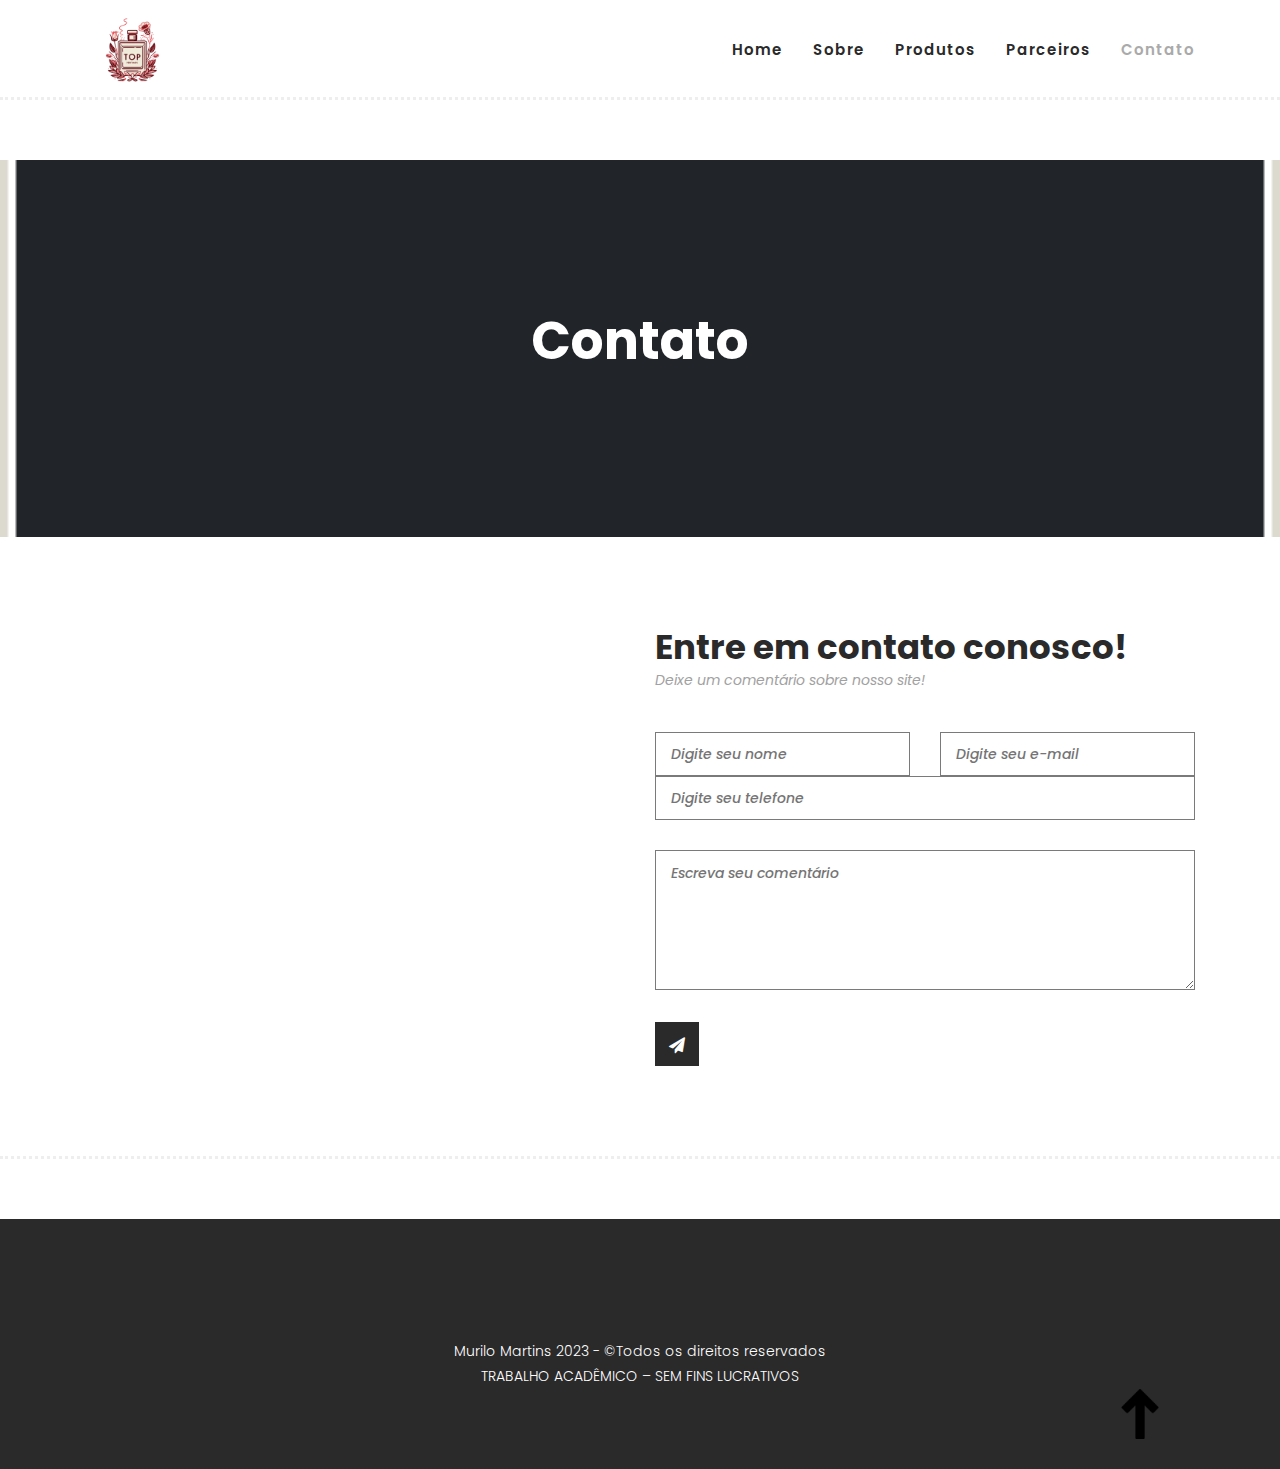
<file: contato.html>
<!DOCTYPE html>
<html lang="pt-br">

  <head>

    <meta charset="utf-8">
    <meta name="viewport" content="width=device-width, initial-scale=1, shrink-to-fit=no">
    <meta name="description" content="">
    <meta name="author" content="">
    <link href="https://fonts.googleapis.com/css?family=Poppins:100,200,300,400,500,600,700,800,900&display=swap" rel="stylesheet">

    <title>Top Perfumes - Contato</title>

    <link rel="icon" type="image/jpg" href="assets/images/icon.png">
    
    <link rel="stylesheet" type="text/css" href="assets/css/bootstrap.min.css">

    <link rel="stylesheet" type="text/css" href="assets/css/font-awesome.css">

    <link rel="stylesheet" href="assets/css/estilo.css">

    <link rel="stylesheet" href="assets/css/owl-carousel.css">

    <link rel="stylesheet" href="assets/css/lightbox.css">

    </head>
    
    <body>
    

    <div id="preloader">
        <div class="jumper">
            <div></div>
            <div></div>
            <div></div>
        </div>
    </div>  

    <header class="header-area header-sticky">
        <div class="container">
            <div class="row">
                <div class="col-12">
                    <nav class="main-nav">
                        
                        <a href="index.html" class="logo">
                            <img src="assets/images/murilo1.png" width="95px">
                        </a>
                        
                        <ul class="nav">
                            <li><a href="index.html">Home</a></li>
                            <li><a href="sobre.html">Sobre</a></li>
                            <li><a href="produtos.html">Produtos</a></li>
                            <li><a href="parceiros.html">parceiros</a></li>
                            <li><a href="contato.html" class="active">Contato</a></li>
                        </ul>        
                        <a class='menu-trigger'>
                            <span>Menu</span>
                        </a>
                        
                    </nav>
                </div>
            </div>
        </div>
    </header>

    <div class="page-heading about-page-heading" id="top">
        <div class="container">
            <div class="row">
                <div class="col-lg-12">
                    <div class="inner-content">
                        <h2>Contato</h2>
                    </div>
                </div>
            </div>
        </div>
    </div>

    <div class="contact-us">
        <div class="container">
            <div class="row">
                <div class="col-lg-6">
                    <div id="map">
                      <iframe src="https://www.google.com/maps/embed?pb=!1m18!1m12!1m3!1d3675.4368210472635!2d-47.16029872532199!3d-22.897253637529186!2m3!1f0!2f0!3f0!3m2!1i1024!2i768!4f13.1!3m3!1m2!1s0x94c8b8424da009c5%3A0xf7fc8229aee02914!2sR.%20Ant%C3%B4nio%20Piunti%20-%20Parque%20S%C3%A3o%20Jorge%2C%20Campinas%20-%20SP%2C%2013064-820!5e0!3m2!1spt-PT!2sbr!4v1700499408601!5m2!1spt-PT!2sbr" width="100%" height="400px" frameborder="0" style="border:0" allowfullscreen></iframe>
                      
                    </div>
                </div>
                <div class="col-lg-6">
                    <div class="section-heading">
                        <h2>Entre em contato conosco!</h2>
                        <span>Deixe um comentário sobre nosso site!</span>
                    </div>
                    <form id="contact" action="" method="get">
                        <div class="row">
                          <div class="col-lg-6">
                            <fieldset>
                              <input name="name" type="text" id="name" placeholder="Digite seu nome" required="">
                            </fieldset>
                          </div>
                          <div class="col-lg-6">
                            <fieldset>
                              <input name="email" type="email" id="email" placeholder="Digite seu e-mail" required="">
                            </fieldset>
                          </div>
                          <div class="col-lg-12">
                            <fieldset>
                              <input name="phone" type="text" id="phone" placeholder="Digite seu telefone" required="">
                            </fieldset>
                          </div>
                          <div class="col-lg-12">
                            <fieldset>
                              <textarea name="message" rows="6" id="message" placeholder="Escreva seu comentário"></textarea>
                            </fieldset>
                          </div>
                          <div class="col-lg-12">
                            <fieldset>
                              <button type="submit" id="form-submit" class="main-dark-button"><i class="fa fa-paper-plane"></i></button>
                          </div>
                        </div>
                      </form>
                </div>
            </div>
        </div>
    </div>

    <footer>
        <div class="container">
            <div class="row">
                <div class="col-lg-12">
                    <div class="under-footer">
                        <p>
                            Murilo Martins 2023 - &copyTodos os direitos reservados <br> TRABALHO ACADÊMICO – SEM FINS LUCRATIVOS
                        </p>
                        <a id="seta" href="contato.html"><img src="assets/images/seta.png" width="50px"></a>
                    </div>
                </div>
            </div>
        </div>
    </footer>

    <script src="assets/js/jquery-2.1.0.min.js"></script>

    <script src="assets/js/popper.js"></script>
    <script src="assets/js/bootstrap.min.js"></script>

    <script src="assets/js/owl-carousel.js"></script>
    <script src="assets/js/accordions.js"></script>
    <script src="assets/js/datepicker.js"></script>
    <script src="assets/js/scrollreveal.min.js"></script>
    <script src="assets/js/waypoints.min.js"></script>
    <script src="assets/js/jquery.counterup.min.js"></script>
    <script src="assets/js/imgfix.min.js"></script> 
    <script src="assets/js/slick.js"></script> 
    <script src="assets/js/lightbox.js"></script> 
    <script src="assets/js/isotope.js"></script> 
    
    <script src="assets/js/custom.js"></script>

    <script>

        $(function() {
            var selectedClass = "";
            $("p").click(function(){
            selectedClass = $(this).attr("data-rel");
            $("#portfolio").fadeTo(50, 0.1);
                $("#portfolio div").not("."+selectedClass).fadeOut();
            setTimeout(function() {
              $("."+selectedClass).fadeIn();
              $("#portfolio").fadeTo(50, 1);
            }, 500);
                
            });
        });

    </script>

  </body>

</html>
</file>
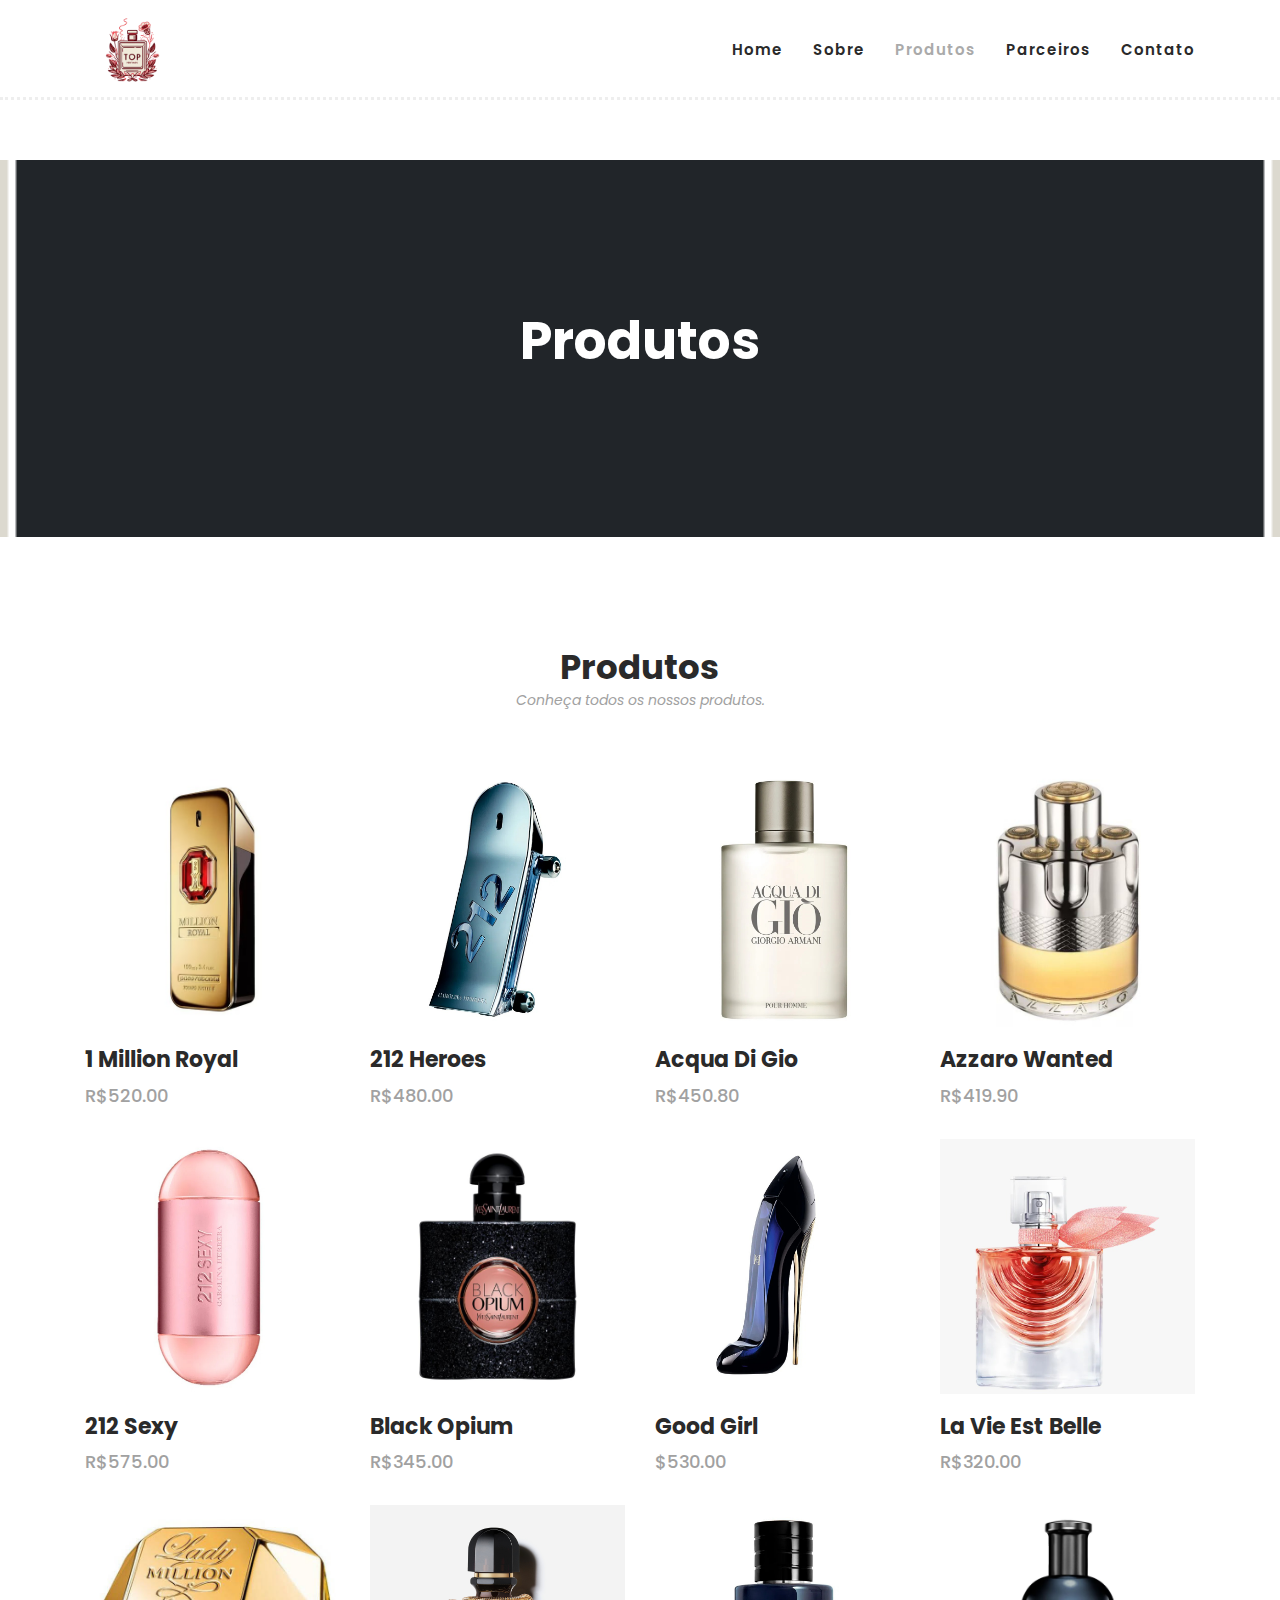
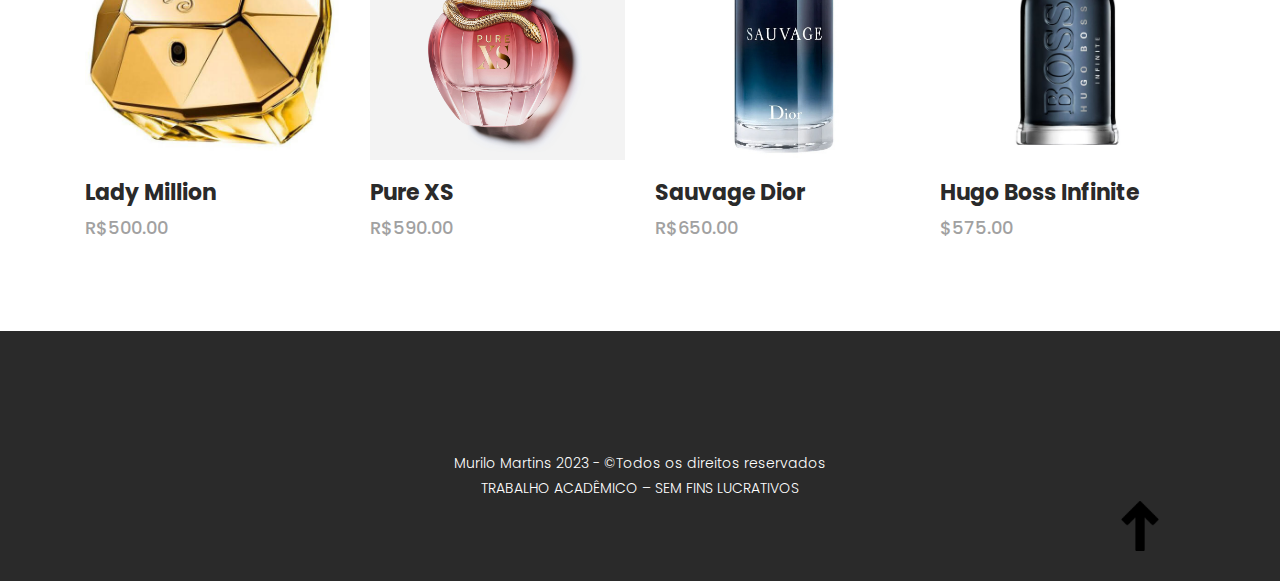
<file: produtos.html>
<!DOCTYPE html>
<html lang="pt-br">

  <head>

    <meta charset="utf-8">
    <meta name="viewport" content="width=device-width, initial-scale=1, shrink-to-fit=no">
    <meta name="description" content="">
    <meta name="author" content="">
    <link href="https://fonts.googleapis.com/css?family=Poppins:100,200,300,400,500,600,700,800,900&display=swap" rel="stylesheet">

    <title>Top Perfumes - Produtos</title>

    <link rel="icon" type="image/jpg" href="assets/images/icon.png">
 
    <link rel="stylesheet" type="text/css" href="assets/css/bootstrap.min.css">

    <link rel="stylesheet" type="text/css" href="assets/css/font-awesome.css">

    <link rel="stylesheet" href="assets/css/estilo.css">

    <link rel="stylesheet" href="assets/css/owl-carousel.css">

    <link rel="stylesheet" href="assets/css/lightbox.css">

    </head>
    
    <body>
    

    <div id="preloader">
        <div class="jumper">
            <div></div>
            <div></div>
            <div></div>
        </div>
    </div>  

    <header class="header-area header-sticky">
        <div class="container">
            <div class="row">
                <div class="col-12">
                    <nav class="main-nav">

                        <a href="index.html" class="logo">
                            <img src="assets/images/murilo1.png" width="95px">
                        </a>

                        <ul class="nav">
                            <li><a href="index.html">Home</a></li>
                            <li><a href="sobre.html">Sobre</a></li>
                            <li><a href="produtos.html" class="active">Produtos</a></li>
                            <li><a href="parceiros.html">parceiros</a></li>
                            <li><a href="contato.html">Contato</a></li>
                        </ul>        
                        <a class='menu-trigger'>
                            <span>Menu</span>
                        </a>

                    </nav>
                </div>
            </div>
        </div>
    </header>

    <div class="page-heading" id="top">
        <div class="container">
            <div class="row">
                <div class="col-lg-12">
                    <div class="inner-content">
                        <h2>Produtos</h2>
                    </div>
                </div>
            </div>
        </div>
    </div>

    <section class="section" id="products">
        <div class="container">
            <div class="row">
                <div class="col-lg-12">
                    <div class="section-heading">
                        <h2>Produtos</h2>
                        <span>Conheça todos os nossos produtos.</span>
                    </div>
                </div>
            </div>
        </div>
        <div class="container">
            <div class="row">
                <div class="col-lg-3">
                    <div class="item">
                        <div class="thumb">
                            <div class="hover-content">
                                <p>One Million Royal é uma fragrância masculina âmbar amadeirada aromática, feita com ingredientes frescos e sensuais.</p>
                            </div>
                                <img src="assets/images/perfume1.jpeg" alt="">
                        </div>
                        <div class="down-content">
                            <h4>1 Million Royal</h4>
                            <span>R$520.00</span>
                        </div>
                    </div>
                </div>
                <div class="col-lg-3">
                    <div class="item">
                        <div class="thumb">
                            <div class="hover-content">
                                <p>O perfume 212 Heroes possui uma fragrância única e marcante, que chama a atenção de quem estiver ao lado com suas notas de pêra e gengibre.</p>
                            </div>
                            <img src="assets/images/perfume2.jpeg" alt="">
                        </div>
                        <div class="down-content">
                            <h4>212 Heroes</h4>
                            <span>R$480.00</span>
                        </div>
                    </div>
                </div>
                <div class="col-lg-3">
                    <div class="item">
                        <div class="thumb">
                            <div class="hover-content">
                                <p>Acqua Di Giò tem fragrância floral, aquática e fresca, proporcionando liberdade, juventude e equilíbrio para o homem.</p>
                            </div>
                            <img src="assets/images/perfume3.jpeg" alt="">
                        </div>
                        <div class="down-content">
                            <h4>Acqua Di Gio</h4>
                            <span>R$450.80</span>
                        </div>
                    </div>
                </div>
                <div class="col-lg-3">
                    <div class="item">
                        <div class="thumb">
                            <div class="hover-content">
                                <p>É uma fragrância com notas de topo com o Limão Siciliano e intensidade do Gengibre e um coração fino de Cardamomo da Guatelama e Zimbro.</p>
                            </div>
                            <img src="assets/images/perfume4.jpeg" alt="">
                        </div>
                        <div class="down-content">
                            <h4>Azzaro Wanted</h4>
                            <span>R$419.90</span>
                        </div>
                    </div>
                </div>
                <div class="col-lg-3">
                    <div class="item">
                        <div class="thumb">
                            <div class="hover-content">
                                <p>Doce e sexy na medida certa, o 212 Sexy de Carolina Herrera é um perfume feminino, com uma composição profunda e ardente. O aroma é casual e luxuoso.</p>
                            </div>
                            <img src="assets/images/perfume5.jpeg" alt="">
                        </div>
                        <div class="down-content">
                            <h4>212 Sexy</h4>
                            <span>R$575.00</span>
                        </div>
                    </div>
                </div>
                <div class="col-lg-3">
                    <div class="item">
                        <div class="thumb">
                            <div class="hover-content">
                                <p>Primeiro há o despertar. A nota de café te atinge em cheio, sacudindo os sentidos. Em seguida, a fragrância se torna mais suave com as flores brancas de Jasmim.</p>
                            </div>
                            <img src="assets/images/perfume6.jpeg" alt="">
                        </div>
                        <div class="down-content">
                            <h4>Black Opium</h4>
                            <span>R$345.00</span>
                        </div>
                    </div>
                </div>
                <div class="col-lg-3">
                    <div class="item">
                        <div class="thumb">
                            <div class="hover-content">
                                <p>O perfume Good Girl  é uma fragrância ousada e altamente sofisticada, inspirada na visão única de Carolina Herrera sobre a dualidade da mulher moderna.</p>
                            </div>
                            <img src="assets/images/perfume7.jpeg" alt="">
                        </div>
                        <div class="down-content">
                            <h4>Good Girl</h4>
                            <span>$530.00</span>
                        </div>
                    </div>
                </div>
                <div class="col-lg-3">
                    <div class="item">
                        <div class="thumb">
                            <div class="hover-content">
                                <p>La Vie Est Belle é uma composição cuidadosamente elaborada que combina notas frescas, florais e amadeiradas para criar uma fragrância complexa e bela.</p>
                            </div>
                            <img src="assets/images/perfume8.jpeg" alt="">
                        </div>
                        <div class="down-content">
                            <h4>La Vie Est Belle</h4>
                            <span>R$320.00</span>
                        </div>
                    </div>
                </div>
                <div class="col-lg-3">
                    <div class="item">
                        <div class="thumb">
                            <div class="hover-content">
                                <p>A rica fragrância feminina combina as flores brancas do jasmim árabe e da laranjeira em seu coração com uma proposta fresca e flamejante de néroli, laranja amarga e framboesa.</p>
                            </div>
                            <img src="assets/images/perfume9.jpg" alt="">
                        </div>
                        <div class="down-content">
                            <h4>Lady Million</h4>
                            <span>R$500.00</span>
                        </div>
                    </div>
                </div>
                <div class="col-lg-3">
                    <div class="item">
                        <div class="thumb">
                            <div class="hover-content">
                                <p>O perfume oriental floral possui uma tensão entre duas sensações: o fogo floral e a sensualidade explosiva.</p>
                            </div>
                            <img src="assets/images/perfume10.jpg" alt="">
                        </div>
                        <div class="down-content">
                            <h4>Pure XS</h4>
                            <span>R$590.00</span>
                        </div>
                    </div>
                </div>
                <div class="col-lg-3">
                    <div class="item">
                        <div class="thumb">
                            <div class="hover-content">
                                <p>Perfume Dior Sauvage é uma fragrância masculina com um frescor radical, representado por um nome que, por si só, soa como um manifesto selvagem.</p>
                            </div>
                            <img src="assets/images/perfume11.jpeg" alt="">
                        </div>
                        <div class="down-content">
                            <h4>Sauvage Dior</h4>
                            <span>R$650.00</span>
                        </div>
                    </div>
                </div>
                <div class="col-lg-3">
                    <div class="item">
                        <div class="thumb">
                            <div class="hover-content">
                                <p>A fragrância abre com uma refrescante e borbulhante nota de saída de tangerina e maçã, temperada com um toque de canela.</p>
                            </div>
                            <img src="assets/images/perfume12.jpeg" alt="">
                        </div>
                        <div class="down-content">
                            <h4>Hugo Boss Infinite</h4>
                            <span>$575.00</span>
                        </div>
                    </div>
                </div>
            </div>
        </div>
    </section>

    <footer>
        <div class="container">
            <div class="row">
                <div class="col-lg-12">
                    <div class="under-footer">
                        <p>
                            Murilo Martins 2023 - &copyTodos os direitos reservados <br> TRABALHO ACADÊMICO – SEM FINS LUCRATIVOS
                        </p>
                        <a id="seta" href="produtos.html"><img src="assets/images/seta.png" width="50px"></a>
                    </div>
                </div>
            </div>
        </div>
    </footer>
    


    <script src="assets/js/jquery-2.1.0.min.js"></script>


    <script src="assets/js/popper.js"></script>
    <script src="assets/js/bootstrap.min.js"></script>


    <script src="assets/js/owl-carousel.js"></script>
    <script src="assets/js/accordions.js"></script>
    <script src="assets/js/datepicker.js"></script>
    <script src="assets/js/scrollreveal.min.js"></script>
    <script src="assets/js/waypoints.min.js"></script>
    <script src="assets/js/jquery.counterup.min.js"></script>
    <script src="assets/js/imgfix.min.js"></script> 
    <script src="assets/js/slick.js"></script> 
    <script src="assets/js/lightbox.js"></script> 
    <script src="assets/js/isotope.js"></script> 
    

    <script src="assets/js/custom.js"></script>

    <script>

        $(function() {
            var selectedClass = "";
            $("p").click(function(){
            selectedClass = $(this).attr("data-rel");
            $("#portfolio").fadeTo(50, 0.1);
                $("#portfolio div").not("."+selectedClass).fadeOut();
            setTimeout(function() {
              $("."+selectedClass).fadeIn();
              $("#portfolio").fadeTo(50, 1);
            }, 500);
                
            });
        });

    </script>

  </body>

</html>
</file>
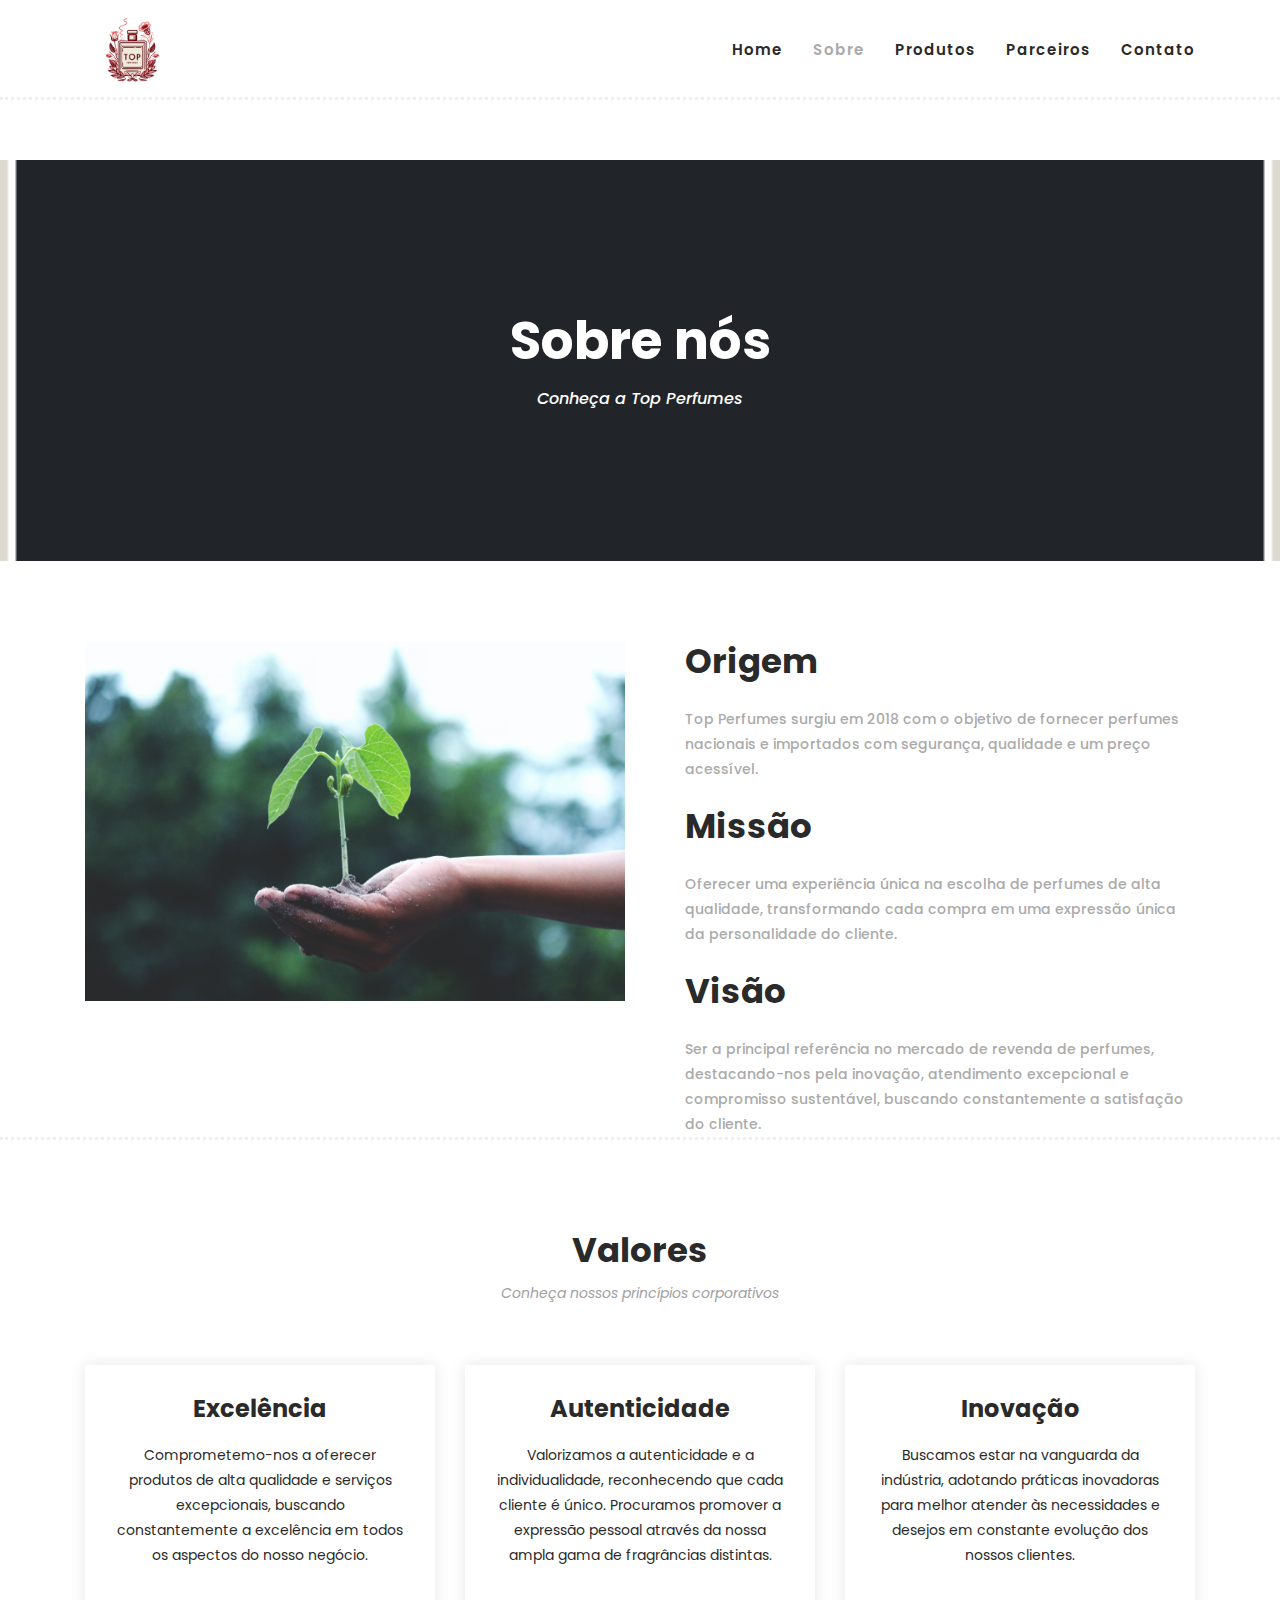
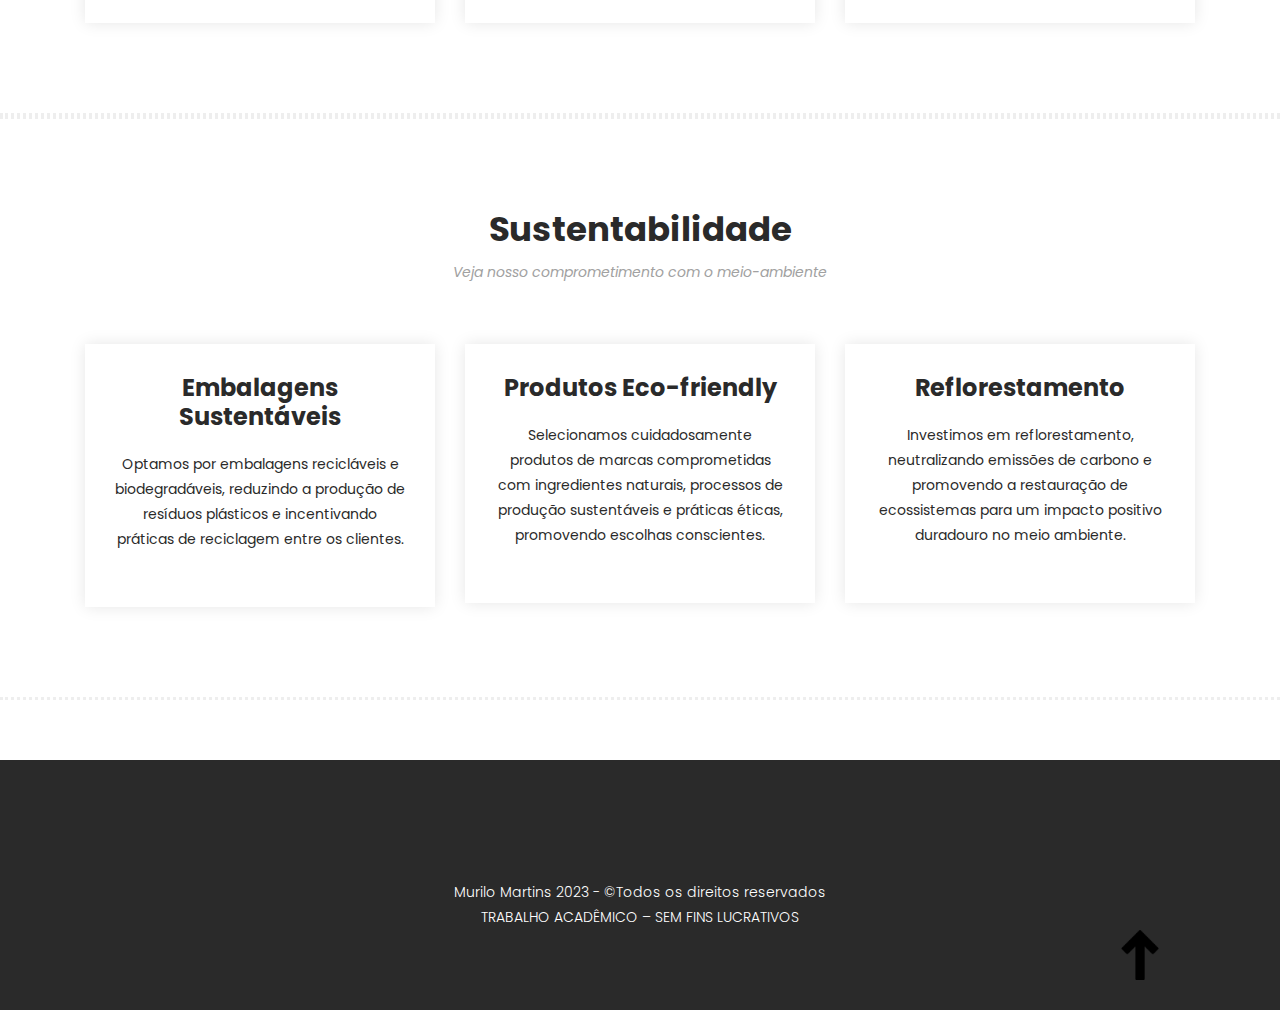
<file: sobre.html>
<!DOCTYPE html>
<html lang="pt-br">

  <head>

    <meta charset="utf-8">
    <meta name="viewport" content="width=device-width, initial-scale=1, shrink-to-fit=no">
    <meta name="description" content="">
    <meta name="author" content="">
    <link href="https://fonts.googleapis.com/css?family=Poppins:100,200,300,400,500,600,700,800,900&display=swap" rel="stylesheet">

    <title>Top Perfumes - Sobre Nós</title>

    <link rel="icon" type="image/jpg" href="assets/images/icon.png">

    <link rel="stylesheet" type="text/css" href="assets/css/bootstrap.min.css">

    <link rel="stylesheet" type="text/css" href="assets/css/font-awesome.css">

    <link rel="stylesheet" href="assets/css/estilo.css">

    <link rel="stylesheet" href="assets/css/owl-carousel.css">

    <link rel="stylesheet" href="assets/css/lightbox.css">

    </head>
    
    <body>
    
    
    <div id="preloader">
        <div class="jumper">
            <div></div>
            <div></div>
            <div></div>
        </div>
    </div>  
   
    <header class="header-area header-sticky">
        <div class="container">
            <div class="row">
                <div class="col-12">
                    <nav class="main-nav">
                        
                        <a href="index.html" class="logo">
                            <img src="assets/images/murilo1.png" width="95px">
                        </a>
                        
                        <ul class="nav">
                            <li><a href="index.html">Home</a></li>
                            <li><a href="sore.html" class="active">Sobre</a></li>
                            <li><a href="produtos.html">Produtos</a></li>
                            <li><a href="parceiros.html">Parceiros</a></li>
                            <li><a href="contato.html">Contato</a></li>
                        </ul>        
                        <a class='menu-trigger'>
                            <span>Menu</span>
                        </a>
                        
                    </nav>
                </div>
            </div>
        </div>
    </header>
    
    <div class="page-heading about-page-heading" id="top">
        <div class="container">
            <div class="row">
                <div class="col-lg-12">
                    <div class="inner-content">
                        <h2>Sobre nós</h2>
                        <span>Conheça a Top Perfumes</span>
                    </div>
                </div>
            </div>
        </div>
    </div>
   
    <div class="about-us">
        <div class="container">
            <div class="row">
                <div class="col-lg-6">
                    <div class="left-image">
                        <img src="assets/images/sustentabilidade.jpg" alt="">
                    </div>
                </div>
                <div class="col-lg-6">
                    <div class="right-content">
                        <h4>Origem</h4>
                        <p> Top Perfumes surgiu em 2018 com o objetivo de fornecer perfumes nacionais e importados com segurança, qualidade e um preço acessível.</p>
                        <br>

                        <h4>Missão</h4>
                        <p>Oferecer uma experiência única na escolha de perfumes de alta qualidade, transformando cada compra em uma expressão única da personalidade do cliente.</p>
                        <br>

                        <h4>Visão</h4>
                        <p>Ser a principal referência no mercado de revenda de perfumes, destacando-nos pela inovação, atendimento excepcional e compromisso sustentável, buscando constantemente a satisfação do cliente.</p>
                    </div>
                </div>
            </div>
        </div>
    </div>

    <section class="our-services">
        <div class="container">
            <div class="row">
                <div class="col-lg-12">
                    <div class="section-heading">
                        <h2>Valores</h2>
                        <span>Conheça nossos princípios corporativos</span>
                    </div>
                </div>
                <div class="col-lg-4">
                    <div class="service-item">
                        <h4>Excelência</h4>
                        <p>Comprometemo-nos a oferecer produtos de alta qualidade e serviços excepcionais, buscando constantemente a excelência em todos os aspectos do nosso negócio.</p>
                    </div>
                </div>
                <div class="col-lg-4">
                    <div class="service-item">
                        <h4>Autenticidade</h4>
                        <p>Valorizamos a autenticidade e a individualidade, reconhecendo que cada cliente é único. Procuramos promover a expressão pessoal através da nossa ampla gama de fragrâncias distintas.</p>
                    </div>
                </div>
                <div class="col-lg-4">
                    <div class="service-item">
                        <h4>Inovação</h4>
                        <p> Buscamos estar na vanguarda da indústria, adotando práticas inovadoras para melhor atender às necessidades e desejos em constante evolução dos nossos clientes.</p>
                    </div>
                </div>
            </div>
        </div>
    </section>
    <section class="our-services">
        <div class="container">
            <div class="row">
                <div class="col-lg-12">
                    <div class="section-heading">
                        <h2>Sustentabilidade</h2>
                        <span>Veja nosso comprometimento com o meio-ambiente</span>
                    </div>
                </div>
                <div class="col-lg-4">
                    <div class="service-item">
                        <h4>Embalagens Sustentáveis</h4>
                        <p>Optamos por embalagens recicláveis e biodegradáveis, reduzindo a produção de resíduos plásticos e incentivando práticas de reciclagem entre os clientes.</p>
                    </div>
                </div>
                <div class="col-lg-4">
                    <div class="service-item">
                        <h4>Produtos Eco-friendly</h4>
                        <p>Selecionamos cuidadosamente produtos de marcas comprometidas com ingredientes naturais, processos de produção sustentáveis e práticas éticas, promovendo escolhas conscientes.</p>
                    </div>
                </div>
                <div class="col-lg-4">
                    <div class="service-item">
                        <h4>Reflorestamento</h4>
                        <p>Investimos em reflorestamento, neutralizando emissões de carbono e promovendo a restauração de ecossistemas para um impacto positivo duradouro no meio ambiente.</p>
                    </div>
                </div>
            </div>
        </div>
    </section>


    <footer>
        <div class="container">
            <div class="row">
                <div class="col-lg-12">
                    <div class="under-footer">
                        <p>
                            Murilo Martins 2023 - &copyTodos os direitos reservados <br> TRABALHO ACADÊMICO – SEM FINS LUCRATIVOS
                        </p>
                        <a id="seta" href="sobre.html"><img src="assets/images/seta.png" width="50px"></a>
                    </div>
                </div>
            </div>
        </div>
    </footer>
    

    
    <script src="assets/js/jquery-2.1.0.min.js"></script>

    
    <script src="assets/js/popper.js"></script>
    <script src="assets/js/bootstrap.min.js"></script>

    
    <script src="assets/js/owl-carousel.js"></script>
    <script src="assets/js/accordions.js"></script>
    <script src="assets/js/datepicker.js"></script>
    <script src="assets/js/scrollreveal.min.js"></script>
    <script src="assets/js/waypoints.min.js"></script>
    <script src="assets/js/jquery.counterup.min.js"></script>
    <script src="assets/js/imgfix.min.js"></script> 
    <script src="assets/js/slick.js"></script> 
    <script src="assets/js/lightbox.js"></script> 
    <script src="assets/js/isotope.js"></script> 
    
    <script src="assets/js/custom.js"></script>

    <script>

        $(function() {
            var selectedClass = "";
            $("p").click(function(){
            selectedClass = $(this).attr("data-rel");
            $("#portfolio").fadeTo(50, 0.1);
                $("#portfolio div").not("."+selectedClass).fadeOut();
            setTimeout(function() {
              $("."+selectedClass).fadeIn();
              $("#portfolio").fadeTo(50, 1);
            }, 500);
                
            });
        });

    </script>

  </body>

</html>
</file>
<file: assets/css/estilo.css>
@import url("https://fonts.googleapis.com/css?family=Poppins:100,200,300,400,500,600,700,800,900");

html, body, div, span, applet, object, iframe, h1, h2, h3, h4, h5, h6, p, blockquote, div
pre, a, abbr, acronym, address, big, cite, code, del, dfn, em, font, img, ins, kbd, q,
s, samp, small, strike, strong, sub, sup, tt, var, b, u, i, center, dl, dt, dd, ol, ul, li,
figure, header, nav, section, article, aside, footer, figcaption {
  margin: 0;
  padding: 0;
  border: 0;
  outline: 0;
}

.clearfix:after {
  content: ".";
  display: block;
  clear: both;
  visibility: hidden;
  line-height: 0;
  height: 0;
}

.clearfix {
  display: inline-block;
}

html[xmlns] .clearfix {
  display: block;
}

* html .clearfix {
  height: 1%;
}

ul, li {
  padding: 0;
  margin: 0;
  list-style: none;
}

header, nav, section, article, aside, footer, hgroup {
  display: block;
}

* {
  box-sizing: border-box;
}

html, body {
  font-family: 'Poppins', sans-serif;
  font-weight: 400;
  background-color: #fff;
  font-size: 16px;
  -ms-text-size-adjust: 100%;
  -webkit-font-smoothing: antialiased;
  -moz-osx-font-smoothing: grayscale;
}

a {
  text-decoration: none !important;
}

h1, h2, h3, h4, h5, h6 {
  margin-top: 0px;
  margin-bottom: 0px;
}

ul {
  margin-bottom: 0px;
}

p {
  font-size: 14px;
  line-height: 25px;
  color: #2a2a2a;
}


html,
body {
  background: #fff;
  font-family: 'Poppins', sans-serif;
}

::selection {
  background: #2a2a2a;
  color: #fff;
}

::-moz-selection {
  background: #2a2a2a;
  color: #fff;
}

@media (max-width: 991px) {
  html, body {
    overflow-x: hidden;
  }
  .mobile-top-fix {
    margin-top: 30px;
    margin-bottom: 0px;
  }
  .mobile-bottom-fix {
    margin-bottom: 30px;
  }
  .mobile-bottom-fix-big {
    margin-bottom: 60px;
  }
}

.main-border-button a {
  font-size: 13px;
  color: #fff;
  border: 1px solid #fff;
  padding: 12px 25px;
  display: inline-block;
  font-weight: 500;
  transition: all .3s;
}

.main-border-button a:hover {
  background-color: #fff;
  color: #2a2a2a;
}

.main-white-button a {
  font-size: 13px;
  color: #2a2a2a;
  background-color: #fff;
  padding: 12px 25px;
  display: inline-block;
  border-radius: 3px;
  font-weight: 600;
  transition: all .3s;
}

.main-white-button a:hover {
  opacity: 0.9;
}

.main-text-button a {
  font-size: 13px;
  color: #fff;
  font-weight: 600;
  transition: all .3s;
}

.main-text-button a:hover {
  opacity: 0.9;
}

.section-heading h2 {
  font-size: 34px;
  font-weight: 700;
  color: #2a2a2a;
}

.section-heading span {
  font-size: 14px;
  color: #a1a1a1;
  font-style: italic;
  font-weight: 400;
}




.background-header {
  border-bottom: none !important;
  background-color: #fff;
  height: 80px!important;
  position: fixed!important;
  top: 0px;
  left: 0px;
  right: 0px;
  box-shadow: 0px 0px 10px rgba(0,0,0,0.15)!important;
}

.background-header .logo,
.background-header .main-nav .nav li a {
  color: #1e1e1e!important;
}

.background-header .main-nav .nav li:hover a {
  color: #2a2a2a!important;
}

.background-header .nav li a.active {
  color: #2a2a2a!important;
}

.header-area {
  border-bottom: 3px dotted #eee;
  box-shadow: none;
  background-color: #fff;
  position: absolute;
  top: 0px;
  left: 0px;
  right: 0px;
  z-index: 100;
  height: 100px;
  -webkit-transition: all .5s ease 0s;
  -moz-transition: all .5s ease 0s;
  -o-transition: all .5s ease 0s;
  transition: all .5s ease 0s;
}

.header-area .main-nav {
  min-height: 80px;
  background: transparent;
}

.header-area .main-nav .logo {
  line-height: 100px;
  color: #fff;
  font-size: 28px;
  font-weight: 700;
  text-transform: uppercase;
  letter-spacing: 2px;
  float: left;
  -webkit-transition: all 0.3s ease 0s;
  -moz-transition: all 0.3s ease 0s;
  -o-transition: all 0.3s ease 0s;
  transition: all 0.3s ease 0s;
}

.background-header .main-nav .logo {
  line-height: 75px;
}

.background-header .nav {
  margin-top: 20px !important;
}

.header-area .main-nav .nav {
  float: right;
  margin-top: 30px;
  margin-right: 0px;
  background-color: transparent;
  -webkit-transition: all 0.3s ease 0s;
  -moz-transition: all 0.3s ease 0s;
  -o-transition: all 0.3s ease 0s;
  transition: all 0.3s ease 0s;
  position: relative;
  z-index: 999;
}

.header-area .main-nav .nav li {
  padding-left: 15px;
  padding-right: 15px;
}

.header-area .main-nav .nav li:last-child {
  padding-right: 0px;
}

.header-area .main-nav .nav li a {
  display: block;
  font-weight: 600;
  font-size: 15px;
  color: #2a2a2a;
  text-transform: capitalize;
  -webkit-transition: all 0.3s ease 0s;
  -moz-transition: all 0.3s ease 0s;
  -o-transition: all 0.3s ease 0s;
  transition: all 0.3s ease 0s;
  height: 40px;
  line-height: 40px;
  border: transparent;
  letter-spacing: 1px;
}

.header-area .main-nav .nav li a {
  color: #2a2a2a;
}

.header-area .main-nav .nav li:hover a,
.header-area .main-nav .nav li a.active {
  color: #aaa!important;
}

.background-header .main-nav .nav li:hover a,
.background-header .main-nav .nav li a.active {
  color: #aaa!important;
  opacity: 1;
}

.header-area .main-nav .nav li.submenu {
  position: relative;
  padding-right: 30px;
}

.header-area .main-nav .nav li.submenu:after {
  font-family: FontAwesome;
  content: "\f107";
  font-size: 12px;
  color: #2a2a2a;
  position: absolute;
  right: 18px;
  top: 12px;
}

.background-header .main-nav .nav li.submenu:after {
  color: #2a2a2a;
}

.header-area .main-nav .nav li.submenu ul {
  position: absolute;
  width: 200px;
  box-shadow: 0 2px 28px 0 rgba(0, 0, 0, 0.06);
  overflow: hidden;
  top: 50px;
  opacity: 0;
  transform: translateY(+2em);
  visibility: hidden;
  z-index: -1;
  transition: all 0.3s ease-in-out 0s, visibility 0s linear 0.3s, z-index 0s linear 0.01s;
}

.header-area .main-nav .nav li.submenu ul li {
  margin-left: 0px;
  padding-left: 0px;
  padding-right: 0px;
}

.header-area .main-nav .nav li.submenu ul li a {
  opacity: 1;
  display: block;
  background: #f7f7f7;
  color: #2a2a2a!important;
  padding-left: 20px;
  height: 40px;
  line-height: 40px;
  -webkit-transition: all 0.3s ease 0s;
  -moz-transition: all 0.3s ease 0s;
  -o-transition: all 0.3s ease 0s;
  transition: all 0.3s ease 0s;
  position: relative;
  font-size: 13px;
  font-weight: 400;
  border-bottom: 1px solid #eee;
}

.header-area .main-nav .nav li.submenu ul li a:hover {
  background: #fff;
  color: #aaa!important;
  padding-left: 25px;
}

.header-area .main-nav .nav li.submenu ul li a:hover:before {
  width: 3px;
}

.header-area .main-nav .nav li.submenu:hover ul {
  visibility: visible;
  opacity: 1;
  z-index: 1;
  transform: translateY(0%);
  transition-delay: 0s, 0s, 0.3s;
}

.header-area .main-nav .menu-trigger {
  cursor: pointer;
  display: block;
  position: absolute;
  top: 33px;
  width: 32px;
  height: 40px;
  text-indent: -9999em;
  z-index: 99;
  right: 40px;
  display: none;
}

.background-header .main-nav .menu-trigger {
  top: 23px;
}

.header-area .main-nav .menu-trigger span,
.header-area .main-nav .menu-trigger span:before,
.header-area .main-nav .menu-trigger span:after {
  -moz-transition: all 0.4s;
  -o-transition: all 0.4s;
  -webkit-transition: all 0.4s;
  transition: all 0.4s;
  background-color: #1e1e1e;
  display: block;
  position: absolute;
  width: 30px;
  height: 2px;
  left: 0;
}

.background-header .main-nav .menu-trigger span,
.background-header .main-nav .menu-trigger span:before,
.background-header .main-nav .menu-trigger span:after {
  background-color: #1e1e1e;
}

.header-area .main-nav .menu-trigger span:before,
.header-area .main-nav .menu-trigger span:after {
  -moz-transition: all 0.4s;
  -o-transition: all 0.4s;
  -webkit-transition: all 0.4s;
  transition: all 0.4s;
  background-color: #1e1e1e;
  display: block;
  position: absolute;
  width: 30px;
  height: 2px;
  left: 0;
  width: 75%;
}

.background-header .main-nav .menu-trigger span:before,
.background-header .main-nav .menu-trigger span:after {
  background-color: #1e1e1e;
}

.header-area .main-nav .menu-trigger span:before,
.header-area .main-nav .menu-trigger span:after {
  content: "";
}

.header-area .main-nav .menu-trigger span {
  top: 16px;
}

.header-area .main-nav .menu-trigger span:before {
  -moz-transform-origin: 33% 100%;
  -ms-transform-origin: 33% 100%;
  -webkit-transform-origin: 33% 100%;
  transform-origin: 33% 100%;
  top: -10px;
  z-index: 10;
}

.header-area .main-nav .menu-trigger span:after {
  -moz-transform-origin: 33% 0;
  -ms-transform-origin: 33% 0;
  -webkit-transform-origin: 33% 0;
  transform-origin: 33% 0;
  top: 10px;
}

.header-area .main-nav .menu-trigger.active span,
.header-area .main-nav .menu-trigger.active span:before,
.header-area .main-nav .menu-trigger.active span:after {
  background-color: transparent;
  width: 100%;
}

.header-area .main-nav .menu-trigger.active span:before {
  -moz-transform: translateY(6px) translateX(1px) rotate(45deg);
  -ms-transform: translateY(6px) translateX(1px) rotate(45deg);
  -webkit-transform: translateY(6px) translateX(1px) rotate(45deg);
  transform: translateY(6px) translateX(1px) rotate(45deg);
  background-color: #1e1e1e;
}

.background-header .main-nav .menu-trigger.active span:before {
  background-color: #1e1e1e;
}

.header-area .main-nav .menu-trigger.active span:after {
  -moz-transform: translateY(-6px) translateX(1px) rotate(-45deg);
  -ms-transform: translateY(-6px) translateX(1px) rotate(-45deg);
  -webkit-transform: translateY(-6px) translateX(1px) rotate(-45deg);
  transform: translateY(-6px) translateX(1px) rotate(-45deg);
  background-color: #1e1e1e;
}

.background-header .main-nav .menu-trigger.active span:after {
  background-color: #1e1e1e;
}

.header-area.header-sticky {
  min-height: 80px;
}

.header-area .nav {
  margin-top: 30px;
}

.header-area.header-sticky .nav li a.active {
  color: #aaa;
}

@media (max-width: 1200px) {
  .header-area .main-nav .nav li {
    padding-left: 12px;
    padding-right: 12px;
  }
  .header-area .main-nav:before {
    display: none;
  }
}

@media (max-width: 767px) {
  .header-area .main-nav .logo {
    color: #1e1e1e;
  }
  .header-area.header-sticky .nav li a:hover,
  .header-area.header-sticky .nav li a.active {
    color: #aaa!important;
    opacity: 1;
  }
  .header-area.header-sticky .nav li.search-icon a {
    width: 100%;
  }
  .header-area {
    background-color: #f7f7f7;
    padding: 0px 15px;
    height: 100px;
    box-shadow: none;
    text-align: center;
  }
  .header-area .container {
    padding: 0px;
  }
  .header-area .logo {
    margin-left: 30px;
  }
  .header-area .menu-trigger {
    display: block !important;
  }
  .header-area .main-nav {
    overflow: hidden;
  }
  .header-area .main-nav .nav {
    float: none;
    width: 100%;
    display: none;
    -webkit-transition: all 0s ease 0s;
    -moz-transition: all 0s ease 0s;
    -o-transition: all 0s ease 0s;
    transition: all 0s ease 0s;
    margin-left: 0px;
  }
  .header-area .main-nav .nav li:first-child {
    border-top: 1px solid #eee;
  }
  .header-area.header-sticky .nav {
    margin-top: 100px !important;
  }
  .header-area .main-nav .nav li {
    width: 100%;
    background: #fff;
    border-bottom: 1px solid #eee;
    padding-left: 0px !important;
    padding-right: 0px !important;
  }
  .header-area .main-nav .nav li a {
    height: 50px !important;
    line-height: 50px !important;
    padding: 0px !important;
    border: none !important;
    background: #f7f7f7 !important;
    color: #191a20 !important;
  }
  .header-area .main-nav .nav li a:hover {
    background: #eee !important;
    color: #aaa!important;
  }
  .header-area .main-nav .nav li.submenu ul {
    position: relative;
    visibility: inherit;
    opacity: 1;
    z-index: 1;
    transform: translateY(0%);
    transition-delay: 0s, 0s, 0.3s;
    top: 0px;
    width: 100%;
    box-shadow: none;
    height: 0px;
  }
  .header-area .main-nav .nav li.submenu ul li a {
    font-size: 12px;
    font-weight: 400;
  }
  .header-area .main-nav .nav li.submenu ul li a:hover:before {
    width: 0px;
  }
  .header-area .main-nav .nav li.submenu ul.active {
    height: auto !important;
  }
  .header-area .main-nav .nav li.submenu:after {
    color: #3B566E;
    right: 25px;
    font-size: 14px;
    top: 15px;
  }
  .header-area .main-nav .nav li.submenu:hover ul, .header-area .main-nav .nav li.submenu:focus ul {
    height: 0px;
  }
}

@media (min-width: 767px) {
  .header-area .main-nav .nav {
    display: flex !important;
  }
}




.main-banner {
  border-bottom: 3px dotted #eee;
  padding-top: 160px;
  padding-bottom: 30px;
}

.main-banner .left-content .thumb img {
  width: 100%;
  overflow: hidden;
}

.main-banner .left-content .inner-content {
  position: absolute;
  left: 100px;
  top: 50%;
  transform: translateY(-50%);
}

.main-banner .left-content .inner-content h4 {
  color: #fff;
  margin-top: -10px;
  font-size: 52px;
  font-weight: 700;
  margin-bottom: 20px;
}

.main-banner .left-content .inner-content span {
  font-size: 16px;
  color: #fff;
  font-weight: 400;
  font-style: italic;
  display: block;
  margin-bottom: 30px;
}

.main-banner .right-content .right-first-image {
  margin-bottom: 28.5px;
}

.main-banner .right-content .right-first-image .thumb {
  position: relative;
  text-align: center;
}

.main-banner .right-content .right-first-image .thumb img {
  width: 100%;
  overflow: hidden;
}

.main-banner .right-content .right-first-image .thumb .inner-content {
  position: absolute;
  top: 50%;
  transform: translateY(-50%);
  width: 100%;
  text-align: center;
}

.main-banner .right-content .right-first-image .thumb .inner-content h4 {
  color: #fff;
  font-size: 24px;
  font-weight: 700;
  margin-bottom: 15px;
}

.main-banner .right-content .right-first-image .thumb .inner-content span {
  font-size: 16px;
  color: #fff;
  font-style: italic;
}

.main-banner .right-content .right-first-image .thumb .hover-content {
  position: absolute;
  top: 15px;
  right: 15px;
  left: 15px;
  bottom: 15px;
  text-align: center;
  background-color: rgba(42,42,42,.97);
  opacity: 0;
  visibility: hidden;
  transition: all 0.5s;
}

.main-banner .right-content .right-first-image .thumb:hover .hover-content {
  opacity: 1;
  visibility: visible;
}

.main-banner .right-content .right-first-image .thumb .hover-content .inner {
  position: absolute;
  top: 50%;
  left: 50%;
  transform: translate(-50%, -50%);
  width: 100%;
}

.main-banner .right-content .right-first-image .thumb .hover-content h4 {
  color: #fff;
  font-size: 24px;
  font-weight: 700;
  margin-bottom: 15px;
}

.main-banner .right-content .right-first-image .thumb .hover-content p {
  color: #fff;
  padding: 0px 20px;
  margin-bottom: 20px;
}





#men {
  padding-top: 90px;
  padding-bottom: 90px;
  border-bottom: 3px dotted #eee;
}

#men .section-heading {
  margin-bottom: 60px;
}

#men .item .down-content {
  padding-top: 30px;
  position: relative;
  z-index: 3;
  background-color: #fff;
}

#men .item .down-content h4 {
  font-size: 22px;
  color: #2a2a2a;
  font-weight: 700;
  margin-bottom: 8px;
}

#men .item .down-content span {
  font-size: 18px;
  color: #a1a1a1;
  font-weight: 500;
  display: block;
}

#men .item .down-content ul.stars {
  position: absolute;
  right: 0;
  top: 30px;
}

#men .item .down-content ul.stars li {
  display: inline;
  font-size: 13px;
}

#men .item .thumb .hover-content {
  position: absolute;
  z-index: 2;
  text-align: center;
  bottom: -60px;
  width: 100%;
  opacity: 0;
  visibility: hidden;
  transition: all .5s;
}

#men .item .thumb:hover .hover-content {
  bottom: 30px;
  opacity: 1;
  visibility: visible;
}

#men .item .thumb {
  position: relative;
}

#men .item .thumb .hover-content ul li {
  display: inline;
  margin: 0px 10px;
}

#men .item .thumb .hover-content ul li a {
  width: 50px;
  height: 50px;
  text-align: center;
  line-height: 50px;
  display: inline-block;
  color: #2a2a2a;
  background-color: #fff;
}


#men .owl-nav {
  text-align: center;
  position: absolute;
  width: 100%;
  top: 40%;
  transform: translateY(-25px);
}

#men .owl-dots {
  display: none;
}
    
#men .owl-nav .owl-prev{
  position: absolute;
  left: -80px;
  outline: none;
}

#men .owl-nav .owl-prev span,
#men .owl-nav .owl-next span {
  opacity: 0;
}

#men .owl-nav .owl-prev:before {
  display: inline-block;
  font-family: 'FontAwesome';
  color: #2a2a2a;
  font-size: 25px;
  font-weight: 700;
  content: '\f104';
  width: 50px;
  height: 50px;
  background-color: transparent;
  line-height: 48px;
  border :1px solid #2a2a2a;
}

#men .owl-nav .owl-prev {
  opacity: 0.75;
  transition: all .5s;
}

#men .owl-nav .owl-prev:hover {
  opacity: 1;
}

#men .owl-nav .owl-next {
  opacity: 0.75;
  transition: all .5s;
}

#men .owl-nav .owl-next:hover {
  opacity: 1;
}

#men .owl-nav .owl-next{
  outline: none;
  position: absolute;
  right: -85px;
}

#men .owl-nav .owl-next:before {
  display: inline-block;
  font-family: 'FontAwesome';
  color: #2a2a2a;
  font-size: 25px;
  font-weight: 700;
  content: '\f105';
  width: 50px;
  height: 50px;
  background-color: transparent;
  line-height: 48px;
  border :1px solid #2a2a2a;
}



#women {
  padding-top: 90px;
  padding-bottom: 90px;
  border-bottom: 3px dotted #eee;
}

#women .section-heading {
  margin-bottom: 60px;
}

#women .item .down-content {
  padding-top: 30px;
  position: relative;
  z-index: 3;
  background-color: #fff;
}

#women .item .down-content h4 {
  font-size: 22px;
  color: #2a2a2a;
  font-weight: 700;
  margin-bottom: 8px;
}

#women .item .down-content span {
  font-size: 18px;
  color: #a1a1a1;
  font-weight: 500;
  display: block;
}

#women .item .down-content ul.stars {
  position: absolute;
  right: 0;
  top: 30px;
}

#women .item .down-content ul.stars li {
  display: inline;
  font-size: 13px;
}

#women .item .thumb .hover-content {
  position: absolute;
  z-index: 2;
  text-align: center;
  bottom: -60px;
  width: 100%;
  opacity: 0;
  visibility: hidden;
  transition: all .5s;
}

#women .item .thumb:hover .hover-content {
  bottom: 30px;
  opacity: 1;
  visibility: visible;
}

#women .item .thumb {
  position: relative;
}

#women .item .thumb .hover-content ul li {
  display: inline;
  margin: 0px 10px;
}

#women .item .thumb .hover-content ul li a {
  width: 50px;
  height: 50px;
  text-align: center;
  line-height: 50px;
  display: inline-block;
  color: #2a2a2a;
  background-color: #fff;
}


#women .owl-nav {
  text-align: center;
  position: absolute;
  width: 100%;
  top: 40%;
  transform: translateY(-25px);
}

#women .owl-dots {
  display: none;
}
    
#women .owl-nav .owl-prev{
  position: absolute;
  left: -80px;
  outline: none;
}

#women .owl-nav .owl-prev span,
#women .owl-nav .owl-next span {
  opacity: 0;
}

#women .owl-nav .owl-prev:before {
  display: inline-block;
  font-family: 'FontAwesome';
  color: #2a2a2a;
  font-size: 25px;
  font-weight: 700;
  content: '\f104';
  width: 50px;
  height: 50px;
  background-color: transparent;
  line-height: 48px;
  border :1px solid #2a2a2a;
}

#women .owl-nav .owl-prev {
  opacity: 0.75;
  transition: all .5s;
}

#women .owl-nav .owl-prev:hover {
  opacity: 1;
}

#women .owl-nav .owl-next {
  opacity: 0.75;
  transition: all .5s;
}

#women .owl-nav .owl-next:hover {
  opacity: 1;
}

#women .owl-nav .owl-next{
  outline: none;
  position: absolute;
  right: -85px;
}

#women .owl-nav .owl-next:before {
  display: inline-block;
  font-family: 'FontAwesome';
  color: #2a2a2a;
  font-size: 25px;
  font-weight: 700;
  content: '\f105';
  width: 50px;
  height: 50px;
  background-color: transparent;
  line-height: 48px;
  border :1px solid #2a2a2a;
}

/*
---------------------------------------------
Kids
---------------------------------------------
*/

#kids {
  padding-top: 90px;
  padding-bottom: 90px;
  border-bottom: 3px dotted #eee;
}

#kids .section-heading {
  margin-bottom: 60px;
}

#kids .item .down-content {
  padding-top: 30px;
  position: relative;
  z-index: 3;
  background-color: #fff;
}

#kids .item .down-content h4 {
  font-size: 22px;
  color: #2a2a2a;
  font-weight: 700;
  margin-bottom: 8px;
}

#kids .item .down-content span {
  font-size: 18px;
  color: #a1a1a1;
  font-weight: 500;
  display: block;
}

#kids .item .down-content ul.stars {
  position: absolute;
  right: 0;
  top: 30px;
}

#kids .item .down-content ul.stars li {
  display: inline;
  font-size: 13px;
}

#kids .item .thumb .hover-content {
  position: absolute;
  z-index: 2;
  text-align: center;
  bottom: -60px;
  width: 100%;
  opacity: 0;
  visibility: hidden;
  transition: all .5s;
}

#kids .item .thumb:hover .hover-content {
  bottom: 30px;
  opacity: 1;
  visibility: visible;
}

#kids .item .thumb {
  position: relative;
}

#kids .item .thumb .hover-content ul li {
  display: inline;
  margin: 0px 10px;
}

#kids .item .thumb .hover-content ul li a {
  width: 50px;
  height: 50px;
  text-align: center;
  line-height: 50px;
  display: inline-block;
  color: #2a2a2a;
  background-color: #fff;
}


#kids .owl-nav {
  text-align: center;
  position: absolute;
  width: 100%;
  top: 40%;
  transform: translateY(-25px);
}

#kids .owl-dots {
  display: none;
}
    
#kids .owl-nav .owl-prev{
  position: absolute;
  left: -80px;
  outline: none;
}

#kids .owl-nav .owl-prev span,
#kids .owl-nav .owl-next span {
  opacity: 0;
}

#kids .owl-nav .owl-prev:before {
  display: inline-block;
  font-family: 'FontAwesome';
  color: #2a2a2a;
  font-size: 25px;
  font-weight: 700;
  content: '\f104';
  width: 50px;
  height: 50px;
  background-color: transparent;
  line-height: 48px;
  border :1px solid #2a2a2a;
}

#kids .owl-nav .owl-prev {
  opacity: 0.75;
  transition: all .5s;
}

#kids .owl-nav .owl-prev:hover {
  opacity: 1;
}

#kids .owl-nav .owl-next {
  opacity: 0.75;
  transition: all .5s;
}

#kids .owl-nav .owl-next:hover {
  opacity: 1;
}

#kids .owl-nav .owl-next{
  outline: none;
  position: absolute;
  right: -85px;
}

#kids .owl-nav .owl-next:before {
  display: inline-block;
  font-family: 'FontAwesome';
  color: #2a2a2a;
  font-size: 25px;
  font-weight: 700;
  content: '\f105';
  width: 50px;
  height: 50px;
  background-color: transparent;
  line-height: 48px;
  border :1px solid #2a2a2a;
}




#explore {
  padding-top: 90px;
  padding-bottom: 90px;
  border-bottom: 3px dotted #eee;
}

#explore .left-content {
  margin-right: 30px;
}

#explore .left-content h2 {
  font-size: 34px;
  font-weight: 700;
  color: #2a2a2a;
}

#explore .left-content span {
  font-size: 14px;
  color: #aaaaaa;
  font-weight: 500;
  display: block;
  margin-top: 25px;
}

#explore .left-content .quote {
  margin-top: 25px;
}

#explore .left-content .quote i {
  float: left;
  font-size: 32px;
  margin-right: 15px;
  margin-top: 10px;
}

#explore .left-content .quote p {
  font-style: italic;
  color: #2a2a2a;
  font-weight: 500;
}

#explore .left-content p {
  font-size: 14px;
  color: #aaaaaa;
  font-weight: 500;
  display: block;
  margin-top: 25px;
}

#explore .left-content .main-border-button a {
  color: #2a2a2a;
  border-color: #2a2a2a;
  margin-top: 35px;
}

#explore .left-content .main-border-button a:hover {
  background-color: #2a2a2a;
  color: #fff;
}

#explore img {
  width: 100%;
  overflow: hidden;
}

#explore .leather {
  margin-bottom: 30px;
}

#explore .first-image {
  margin-bottom: 30px;
}

#explore .leather,
#explore .types {
  min-height: 255px;
  background-color: #f8f8f8;
  text-align: center;
  width: 100%;
}

#explore .leather h4,
#explore .types h4 {
  font-size: 24px;
  font-weight: 700;
  color: #2a2a2a;
  padding-top: 90px;
  margin-bottom: 5px;
}

#explore .leather span,
#explore .types span {
  font-size: 14px;
  font-style: italic;
  color: #aaa;
  font-weight: 500;
}



#social {
  margin-top: 90px;
  padding-bottom: 90px;
  border-bottom: 3px dotted #eee;
}

#social .col-2 {
  padding-left: 0;
  padding-right: 0;
}

#social .images {
  margin-top: 60px;
  padding-left: 15px;
  padding-right: 15px;
}

#social .thumb {
  position: relative;
}

#social .thumb .icon {
  position: absolute;
  bottom: 0;
  left: 0;
  right: 0;
  top: 0;
  width: 100%;
  background-color: rgba(0,0,0,0.85);
  opacity: 0;
  visibility: hidden;
  transition: all .3s;
}

#social .thumb:hover .icon {
  opacity: 1;
  visibility: visible;
}

#social .thumb .icon h6 {
  color: #fff;
  position: absolute;
  font-size: 14px;
  bottom: 40px;
  font-weight: 400;
  left: 15px;
}

#social .thumb .icon i {
  color: #fff;
  position: absolute;
  bottom: 15px;
  left: 15px;
}

#social .thumb img {
  width: 100%;
  overflow: hidden;
}




.subscribe {
  margin-top: 90px;
}

.subscribe .section-heading {
  margin-bottom: 30px;
}

.subscribe .section-heading h2 {
  line-height: 55px;
}

.subscribe form input {
  width: 100%;
  height: 44px;
  line-height: 44px;
  padding: 0px 15px;
  font-size: 14px;
  font-style: italic;
  font-weight: 500;
  color: #aaa;
  border-radius: 0px;
  border: 1px solid #7a7a7a;
  box-shadow: none;
}

.subscribe form input::focus {
  border-color: #2a2a2a;
  border-radius: 0px;
}

.subscribe form button {
  width: 44px;
  height: 44px;
  display: inline-block;
  text-align: center;
  line-height: 44px;
  background-color: #2a2a2a;
  box-shadow: none;
  border: 1px solid transparent;
  color: #fff;
  transition: all 0.3s;
}

.subscribe form button:hover {
  background-color: #fff;
  border: 1px solid #2a2a2a;
  color: #2a2a2a;
}

.subscribe ul li {
  margin-bottom: 30px;
  display: block;
}

.subscribe ul li {
  font-size: 16px;
  font-weight: 700;
  color: #2a2a2a;
}

.subscribe ul li span,
.subscribe ul li span a {
  font-size: 14px;
  font-weight: 400;
  color: #aaa;
}

.subscribe ul li span a:hover {
  color: #2a2a2a;
}




footer {
  margin-top: 60px;
  padding: 60px 0px 30px 0px;
  background-color: #2a2a2a;
}

footer .logo {
  margin-bottom: 20px;
}

footer ul li {
  display: block;
  margin-bottom: 10px;
}

footer ul li a {
  font-size: 14px;
  color: #fff;
  transition: all .3s;
}

footer ul li a:hover {
  color: #aaa;
}

footer h4 {
  letter-spacing: 0.5px;
  font-size: 16px;
  color: #fff;
  font-weight: 700;
  margin-bottom: 20px;
}

footer .under-footer {
  margin-top: 30px;
  padding-top: 30px;
  text-align: center;
  border-top: 0px solid rgba(250,250,250,0.3);
}

footer .under-footer ul {
  margin-top: 20px;
}

footer .under-footer ul li {
  display: inline-block;
  margin: 0px 10px;
}

footer .under-footer ul li a {
  font-size: 22px;
}

footer .under-footer p {
  color: #fff;
  font-size: 14px;
  font-weight: 300;
}

footer .under-footer a {
  color: #cff;
}

footer .under-footer a:hover {
  color: #c66;
}




.page-heading {
  margin-top: 160px;
  margin-bottom: 30px;
  background-image: url(../images/banner.png);
  background-position: center center;
  background-size: cover;
  background-repeat: no-repeat;
}

.page-heading .inner-content {
  padding: 150px 0px;
  text-align: center;
}

.page-heading .inner-content h2 {
  font-size: 52px;
  color: #fff;
  font-weight: 700;
  margin-bottom: 15px;
}

.page-heading .inner-content span {
  font-size: 16px;
  font-weight: 500;
  color: #fff;
  font-style: italic;
}

#products .section-heading {
  text-align: center;
  margin-bottom: 60px;
  margin-top: 80px;
}

#products .item {
  margin-bottom: 30px;
}

#products .item .thumb img {
  width: 100%;
  overflow: hidden;
}

#products .item .down-content {
  padding-top: 20px;
  position: relative;
  z-index: 3;
  background-color: #fff;
}

#products .item .down-content h4 {
  font-size: 22px;
  color: #2a2a2a;
  font-weight: 700;
  margin-bottom: 8px;
}

#products .item .down-content span {
  font-size: 18px;
  color: #a1a1a1;
  font-weight: 500;
  display: block;
}

#products .item .down-content ul.stars {
  position: absolute;
  right: 0;
  top: 20px;
}

#products .item .down-content ul.stars li {
  display: inline;
  font-size: 13px;
}

#products .item .thumb .hover-content {
  position: absolute;
  z-index: 2;
  text-align: center;
  bottom: -60px;
  width: 100%;
  opacity: 0;
  visibility: hidden;
  transition: all .5s;
}

#products .item .thumb:hover .hover-content {
  bottom: 30px;
  opacity: 1;
  visibility: visible;
}

#products .item .thumb {
  position: relative;
}

#products .item .thumb .hover-content ul li {
  display: inline;
  margin: 0px 10px;
}

#products .item .thumb .hover-content ul li a {
  width: 50px;
  height: 50px;
  text-align: center;
  line-height: 50px;
  display: inline-block;
  color: #2a2a2a;
  background-color: #fff;
}

#products .pagination {
  margin-top: 30px;
  margin-bottom: 40px;
}

#products .pagination ul {
  text-align: center;
  width: 100%;
}

#products .pagination ul li {
  display: inline;
  margin: 0px 5px;
}

#products .pagination ul li a {
  width: 44px;
  height: 44px;
  border: 1px solid #2a2a2a;
  display: inline-block;
  text-align: center;
  line-height: 44px;
  font-size: 14px;
  font-weight: 500;
  color: #2a2a2a;
}

#products .pagination ul li a:hover,
#products .pagination ul li.active a {
  background-color: #2a2a2a;
  color: #fff;
}





#product {
  margin-top: 80px;
}

#product .left-images img {
  width: 100%;
  overflow: hidden;
  margin-bottom: 30px;
}

#product .right-content {
  position: relative;
  z-index: 3;
  background-color: #fff;
}

#product .right-content h4 {
  font-size: 22px;
  color: #2a2a2a;
  font-weight: 700;
  margin-bottom: 0px;
}

#product .right-content span.price {
  font-size: 18px;
  color: #a1a1a1;
  font-weight: 500;
  display: block;
  margin-top: 5px;
  border-bottom: 1px solid #eee;
  padding-bottom: 20px;
}

#product .right-content ul.stars {
  position: absolute;
  right: 0;
  top: 0;
}

#product .right-content ul.stars li {
  display: inline;
  font-size: 13px;
}

#product .right-content span {
  font-size: 14px;
  color: #aaaaaa;
  font-weight: 500;
  display: block;
  margin-top: 25px;
}

#product .right-content .quote {
  margin-top: 25px;
}

#product .right-content .quote i {
  float: left;
  font-size: 32px;
  margin-right: 15px;
  margin-top: 10px;
}

#product .right-content .quote p {
  font-style: italic;
  color: #2a2a2a;
  font-weight: 500;
}

#product .right-content p {
  font-size: 14px;
  color: #aaaaaa;
  font-weight: 500;
  display: block;
  margin-top: 25px;
}

.quantity-content {
  margin-top: 30px;
  padding-top: 30px;
  border-top: 1px solid #eee;
  border-bottom: 1px solid #eee;
  width: 100%;
  padding-bottom: 30px;
  margin-bottom: 30px;
}

.quantity-content .left-content {
  float: left;
  margin-right: 30px;
}

.quantity-content .right-content {
  text-align: right;
}

.quantity-content .left-content h6 {
  padding-top: 7px;
  font-size: 20px;
  font-weight: 700;
  color: #aaa;
  position: relative;
  z-index: 11;
}

.total h4 {
  float: left;
  font-size: 20px;
  margin-top: 10px;
  color: #aaa!important;
}

.total .main-border-button {
  text-align: right;
}

.total .main-border-button a {
  border-color: #2a2a2a;
  color: #2a2a2a;
}

.total .main-border-button a:hover {
  color: #fff;
  background-color: #2a2a2a;
}

.quantity {
  display: inline-block; }
 
 .quantity .input-text.qty {
  width: 35px;
  height: 39px;
  padding: 0 5px;
  text-align: center;
  background-color: transparent;
  border: 1px solid #efefef;
 }
 
 .quantity.buttons_added {
  text-align: left;
  position: relative;
  white-space: nowrap;
  vertical-align: top; }
 
 .quantity.buttons_added input {
  display: inline-block;
  margin: 0;
  vertical-align: top;
  box-shadow: none;
 }
 
 .quantity.buttons_added .minus,
 .quantity.buttons_added .plus {
  padding: 7px 10px 8px;
  height: 39px;
  background-color: #ffffff;
  border: 1px solid #efefef;
  cursor:pointer;}
 
 .quantity.buttons_added .minus {
  border-right: 0; }
 
 .quantity.buttons_added .plus {
  border-left: 0; }
 
 .quantity.buttons_added .minus:hover,
 .quantity.buttons_added .plus:hover {
  background: #eeeeee; }
 
 .quantity input::-webkit-outer-spin-button,
 .quantity input::-webkit-inner-spin-button {
  -webkit-appearance: none;
  -moz-appearance: none;
  margin: 0; }
  
  .quantity.buttons_added .minus:focus,
 .quantity.buttons_added .plus:focus {
  outline: none; }





.about-page-heading {
  margin-top: 160px;
  margin-bottom: 30px;
  background-image: url(../images/banner.png);
  background-position: center center;
  background-size: cover;
  background-repeat: no-repeat;
}

.about-us {
  margin-top: 80px;
}

.about-us .left-image img {
  width: 100%;
  overflow: hidden;
}

.about-us .right-content {
  margin-left: 30px;
}

.about-us .right-content h4 {
  font-size: 34px;
  font-weight: 700;
  color: #2a2a2a;
}

.about-us .right-content span {
  font-size: 14px;
  color: #aaaaaa;
  font-weight: 500;
  display: block;
  margin-top: 25px;
}

.about-us .right-content .quote {
  margin-top: 25px;
}

.about-us .right-content .quote i {
  float: left;
  font-size: 32px;
  margin-right: 15px;
  margin-top: 10px;
}

.about-us .right-content .quote p {
  font-style: italic;
  color: #2a2a2a;
  font-weight: 500;
}

.about-us .right-content p {
  font-size: 14px;
  color: #aaaaaa;
  font-weight: 500;
  display: block;
  margin-top: 25px;
}

.about-us .right-content ul {
  border-top: 3px dotted #eee;
  margin-top: 30px;
  padding-top: 30px;
}

.about-us .right-content ul li {
  display: inline-block;
  margin-right: 5px;
}

.about-us .right-content ul li a {
  width: 44px;
  height: 44px;
  background-color: #2a2a2a;
  color: #fff;
  display: inline-block;
  text-align: center;
  line-height: 44px;
  border-radius: 50%;
  transition: all .5s;
}

.about-us .right-content ul li a:hover {
  background-color: #eee;
  color: #2a2a2a;
}

.our-team {
  margin-top: 100px;
  padding-top: 90px;
  padding-bottom: 90px;
  border-top: 3px dotted #eee;
}

.our-team .section-heading {
  margin-bottom: 60px;
  text-align: center;
}

.our-team .section-heading h2 {
  margin-bottom: 10px;
}

.our-team .team-item .thumb {
  position: relative;
}

.our-team .team-item .thumb img {
  width: 100%;
  overflow: hidden;
}

.our-team .team-item .thumb .hover-effect {
  position: absolute;
  background-color: rgba(0,0,0,0.9);
  width: 100%;
  text-align: center;
  top: 0;
  bottom: 0;
  opacity: 0;
  visibility: hidden;
  transition: all .3s;
}

.our-team .team-item .thumb:hover .hover-effect {
  opacity: 1;
  visibility: visible;
}

.our-team .team-item .thumb .hover-effect .inner-content {
  position: absolute;
  top: 50%;
  text-align: center;
  width: 100%;
  transform: translateY(-22px);
}

.our-team .team-item .thumb .hover-effect .inner-content ul li {
  display: inline-block;
  margin: 0px 5px;
}

.our-team .team-item .thumb .hover-effect .inner-content ul li a {
  width: 44px;
  height: 44px;
  background-color: #fff;
  color: #2a2a2a;
  display: inline-block;
  text-align: center;
  line-height: 44px;
  border-radius: 50%;
  transition: all .3s;
}

.our-team .team-item .thumb .hover-effect .inner-content ul li a:hover {
  background-color: #2a2a2a;
  color: #fff;
}

.our-team .team-item .down-content {
  text-align: center;
  padding-top: 25px;
}

.our-team .team-item .down-content h4 {
  font-size: 24px;
  color: #2a2a2a;
  font-weight: 700;
  margin-bottom: 5px;
}

.our-team .team-item .down-content span {
  font-size: 14px;
  color: #a1a1a1;
  font-weight: 500;
  display: block;
  font-style: italic;
}

.our-services {
  padding-top: 90px;
  padding-bottom: 90px;
  border-top: 3px dotted #eee;
  border-bottom: 3px dotted #eee;
}

.our-services .section-heading {
  margin-bottom: 60px;
  text-align: center;
}

.our-services .section-heading h2 {
  margin-bottom: 10px;
}

.our-services .service-item {
  padding: 30px;
  box-shadow: 0px 0px 15px rgba(0,0,0,0.10);
  text-align: center;
}

.our-services .service-item img {
  width: 100%;
  overflow: hidden;
}

.our-services .service-item h4 {
  font-size: 24px;
  font-weight: 700;
  color: #2a2a2a;
  margin-bottom: 20px;
}

.our-services .service-item p {
  margin-bottom: 25px;
}




.contact-us {
  margin-top: 90px;
  border-bottom: 3px dotted #eee;
  padding-bottom: 90px;
}

.contact-us .section-heading {
  margin-bottom: 40px;
}

.contact-us #map {
  margin-right: 30px;
}

.contact-us form input {
  width: 100%;
  height: 44px;
  line-height: 44px;
  padding: 0px 15px;
  font-size: 14px;
  font-style: italic;
  font-weight: 500;
  color: #aaa;
  border-radius: 0px;
  border: 1px solid #7a7a7a;
  box-shadow: none;
}

.contact-us form input::focus {
  border-color: #2a2a2a;
  border-radius: 0px;
}

.contact-us form textarea {
  width: 100%;
  height: 140px;
  min-height: 120px;
  max-height: 200px;
  margin-top: 30px;
  margin-bottom: 25px;
  line-height: 44px;
  padding: 0px 15px;
  font-size: 14px;
  font-style: italic;
  font-weight: 500;
  color: #aaa;
  border-radius: 0px;
  border: 1px solid #7a7a7a;
  box-shadow: none;
}

.contact-us form textarea::focus {
  border-color: #2a2a2a;
  border-radius: 0px;
}

.contact-us form button {
  width: 44px;
  height: 44px;
  display: inline-block;
  text-align: center;
  line-height: 44px;
  background-color: #2a2a2a;
  box-shadow: none;
  border: 1px solid transparent;
  color: #fff;
  transition: all 0.3s;
}

.contact-us form button:hover {
  background-color: #fff;
  border: 1px solid #2a2a2a;
  color: #2a2a2a;
}

#seta{
  margin-left: 90%;
}

#products .container .row .col-lg-3 .thumb .hover-content {
  position: absolute;
  top: 15px;
  right: 15px;
  left: 15px;
  bottom: 15px;
  text-align: center;
  background-color: rgba(42,42,42,.97);
  opacity: 0;
  visibility: hidden;
  transition: all 0.5s;
}

#products .container .row .col-lg-3 .thumb:hover .hover-content {
  opacity: 1;
  visibility: visible;
}

#products .container .row .col-lg-3 .thumb .hover-content p {
  font-size: 16px;
  color: #fff;
  font-style: italic;
}


@media (max-width: 1200px) {
  .main-banner .right-content .right-first-image .thumb .hover-content p {
    display: none;
  }
}

@media (max-width: 992px) {
  .main-banner .right-content .right-first-image .thumb .hover-content p {
    display: block;
  }
  .header-area .main-nav .nav li.submenu:after {
    right: 3px;
  }
  .header-area .main-nav .nav li.submenu {
    padding-right: 15px;
  }
  .header-area .main-nav .nav li {
    padding-right: 5px;
    padding-left: 5px;
  }
  .header-area .main-nav .nav li a {
    font-size: 14px;
    letter-spacing: 0px;
  }
  .main-banner .left-content {
    margin-bottom: 30px;
  }
  #explore .left-content {
    margin-bottom: 30px;
  }
  #explore .right-content .types {
    margin-top: 30px;
  }
  .subscribe input {
    margin-bottom: 15px;
  }
  .subscribe form {
    text-align: center;
    margin-bottom: 30px;
  }
  .about-us .right-content {
    margin-left: 0px;
    margin-top: 30px;
  }
  .our-team .team-item {
    margin-bottom: 30px;
  }
  .our-services .service-item {
    margin-bottom: 30px;
  }
  .contact-us #map {
    margin-right: 0px;
    margin-bottom: 30px;
  }

  .col-lg-3{
    width: 50%;
  }
}

@media (max-width: 767px) {
  .main-banner .left-content .thumb .inner-content {
    left: 50%;
    top: 47.5%;
    transform: translate(-50%,-50%);
    text-align: center;
  }
  .subscribe form button {
    width: 100%;
  }
  footer {
    text-align: center;
  }
  footer h4 {
    margin-top: 30px;
  }
  #products .container .row .col-lg-3 .thumb .hover-content p {
  font-size: 8px;
  color: #fff;
}
}





#preloader {
  overflow: hidden;
  background-color: #2a2a2a;
  left: 0;
  right: 0;
  top: 0;
  bottom: 0;
  position: fixed;
  z-index: 99999;
  color: #fff;
}

#preloader .jumper {
  left: 0;
  top: 0;
  right: 0;
  bottom: 0;
  display: block;
  position: absolute;
  margin: auto;
  width: 50px;
  height: 50px;
}

#preloader .jumper > div {
  background-color: #fff;
  width: 10px;
  height: 10px;
  border-radius: 100%;
  -webkit-animation-fill-mode: both;
  animation-fill-mode: both;
  position: absolute;
  opacity: 0;
  width: 50px;
  height: 50px;
  -webkit-animation: jumper 1s 0s linear infinite;
  animation: jumper 1s 0s linear infinite;
}

#preloader .jumper > div:nth-child(2) {
  -webkit-animation-delay: 0.33333s;
  animation-delay: 0.33333s;
}

#preloader .jumper > div:nth-child(3) {
  -webkit-animation-delay: 0.66666s;
  animation-delay: 0.66666s;
}

@-webkit-keyframes jumper {
  0% {
    opacity: 0;
    -webkit-transform: scale(0);
    transform: scale(0);
  }
  5% {
    opacity: 1;
  }
  100% {
    -webkit-transform: scale(1);
    transform: scale(1);
    opacity: 0;
  }
}

@keyframes jumper {
  0% {
    opacity: 0;
    -webkit-transform: scale(0);
    transform: scale(0);
  }
  5% {
    opacity: 1;
  }
  100% {
    opacity: 0;
  }
}
</file>
<file: assets/css/owl-carousel.css>
.owl-carousel {
  display: none;
  width: 100%;
  -webkit-tap-highlight-color: transparent;
  
  position: relative;
  z-index: 1; }
  .owl-carousel .owl-stage {
    position: relative;
    -ms-touch-action: pan-Y;
    touch-action: manipulation;
    -moz-backface-visibility: hidden;
    }
  .owl-carousel .owl-stage:after {
    content: ".";
    display: block;
    clear: both;
    visibility: hidden;
    line-height: 0;
    height: 0; }
  .owl-carousel .owl-stage-outer {
    position: relative;
    overflow: hidden;
    
    -webkit-transform: translate3d(0px, 0px, 0px); }
  .owl-carousel .owl-wrapper,
  .owl-carousel .owl-item {
    -webkit-backface-visibility: hidden;
    -moz-backface-visibility: hidden;
    -ms-backface-visibility: hidden;
    -webkit-transform: translate3d(0, 0, 0);
    -moz-transform: translate3d(0, 0, 0);
    -ms-transform: translate3d(0, 0, 0); }
  .owl-carousel .owl-item {
    position: relative;
    min-height: 1px;
    float: left;
    -webkit-backface-visibility: hidden;
    -webkit-tap-highlight-color: transparent;
    -webkit-touch-callout: none; }
  .owl-carousel .owl-item img {
    display: block;
    width: 100%; }
  .owl-carousel .owl-nav.disabled,
  .owl-carousel .owl-dots.disabled {
    display: none; }
  .owl-carousel .owl-nav .owl-prev,
  .owl-carousel .owl-nav .owl-next,
  .owl-carousel .owl-dot {
    cursor: pointer;
    -webkit-user-select: none;
    -khtml-user-select: none;
    -moz-user-select: none;
    -ms-user-select: none;
    user-select: none; }
  .owl-carousel .owl-nav button.owl-prev,
  .owl-carousel .owl-nav button.owl-next,
  .owl-carousel button.owl-dot {
    background: none;
    color: inherit;
    border: none;
    padding: 0 !important;
    font: inherit; }
  .owl-carousel.owl-loaded {
    display: block; }
  .owl-carousel.owl-loading {
    opacity: 0;
    display: block; }
  .owl-carousel.owl-hidden {
    opacity: 0; }
  .owl-carousel.owl-refresh .owl-item {
    visibility: hidden; }
  .owl-carousel.owl-drag .owl-item {
    -ms-touch-action: pan-y;
        touch-action: pan-y;
    -webkit-user-select: none;
    -moz-user-select: none;
    -ms-user-select: none;
    user-select: none; }
  .owl-carousel.owl-grab {
    cursor: move;
    cursor: grab; }
  .owl-carousel.owl-rtl {
    direction: rtl; }
  .owl-carousel.owl-rtl .owl-item {
    float: right; }


.no-js .owl-carousel {
  display: block; }


.owl-carousel .animated {
  animation-duration: 1000ms;
  animation-fill-mode: both; }

.owl-carousel .owl-animated-in {
  z-index: 0; }

.owl-carousel .owl-animated-out {
  z-index: 1; }

.owl-carousel .fadeOut {
  animation-name: fadeOut; }

@keyframes fadeOut {
  0% {
    opacity: 1; }
  100% {
    opacity: 0; } }


.owl-height {
  transition: height 500ms ease-in-out; }


.owl-carousel .owl-item {
 }
  .owl-carousel .owl-item .owl-lazy {
    opacity: 0;
    transition: opacity 400ms ease; }
  .owl-carousel .owl-item .owl-lazy[src^=""], .owl-carousel .owl-item .owl-lazy:not([src]) {
    max-height: 0; }
  .owl-carousel .owl-item img.owl-lazy {
    transform-style: preserve-3d; }


.owl-carousel .owl-video-wrapper {
  position: relative;
  height: 100%;
  background: #000; }

.owl-carousel .owl-video-play-icon {
  position: absolute;
  height: 80px;
  width: 80px;
  left: 50%;
  top: 50%;
  margin-left: -40px;
  margin-top: -40px;
  background: url("owl.video.play.png") no-repeat;
  cursor: pointer;
  z-index: 1;
  -webkit-backface-visibility: hidden;
  transition: transform 100ms ease; }

.owl-carousel .owl-video-play-icon:hover {
  -ms-transform: scale(1.3, 1.3);
      transform: scale(1.3, 1.3); }

.owl-carousel .owl-video-playing .owl-video-tn,
.owl-carousel .owl-video-playing .owl-video-play-icon {
  display: none; }

.owl-carousel .owl-video-tn {
  opacity: 0;
  height: 100%;
  background-position: center center;
  background-repeat: no-repeat;
  background-size: contain;
  transition: opacity 400ms ease; }

.owl-carousel .owl-video-frame {
  position: relative;
  z-index: 1;
  height: 100%;
  width: 100%; }
</file>
